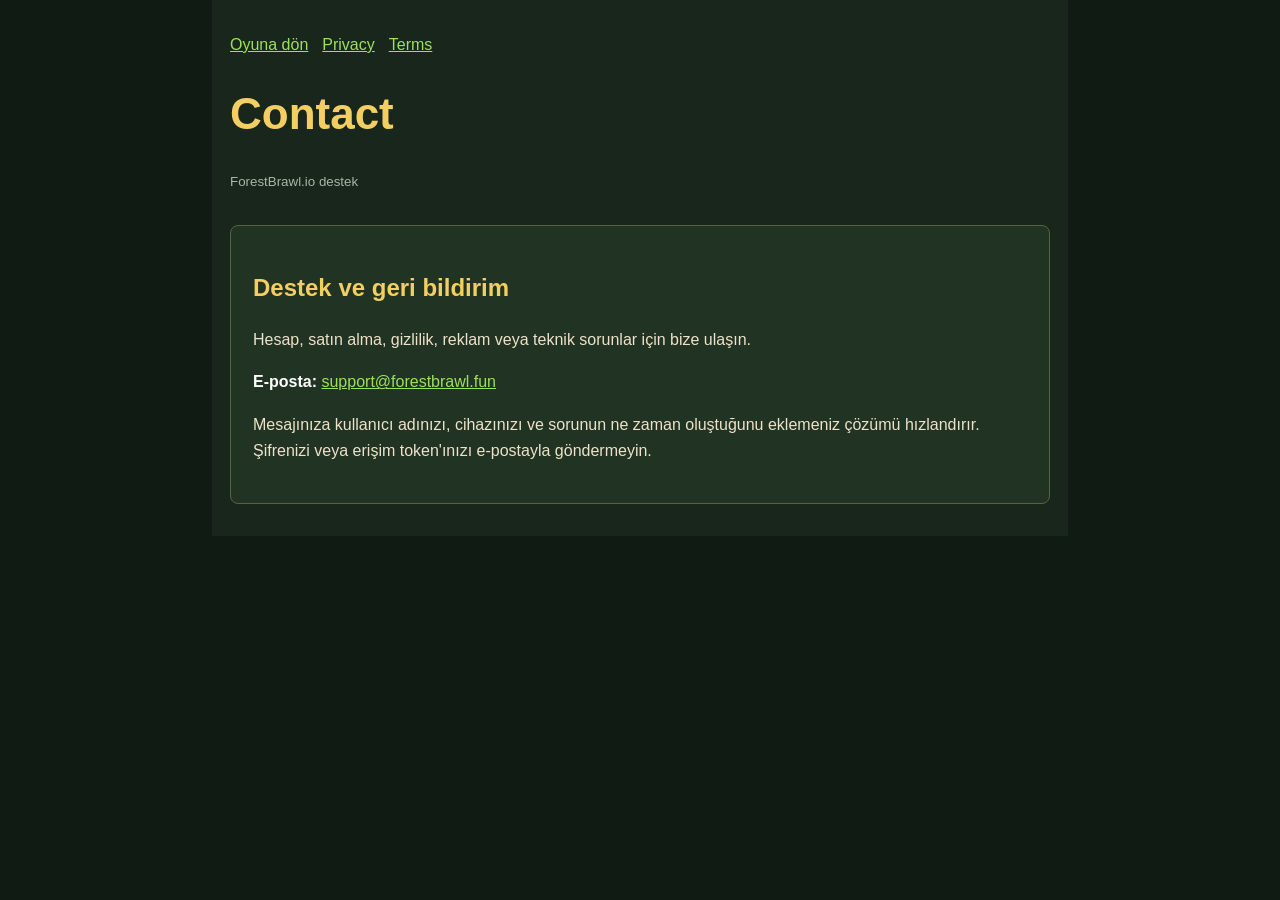
<file: game/contact.html>
<!doctype html>
<html lang="tr">
<head>
<meta charset="utf-8">
<meta name="viewport" content="width=device-width, initial-scale=1">
<title>Contact | ForestBrawl.io</title>
<style>
:root{color-scheme:dark;background:#101b14;color:#eee2ca;font-family:Arial,sans-serif}body{max-width:820px;margin:0 auto;padding:32px 18px;line-height:1.65;background:#18261b}h1,h2{color:#f3cf63}h1{font-size:clamp(28px,6vw,44px);line-height:1.1}a{color:#9be15d}nav{display:flex;gap:14px;flex-wrap:wrap;margin-bottom:32px}small{color:#a9b5a5}.contact{margin-top:30px;padding:22px;border:1px solid #526644;border-radius:8px;background:#213322}strong{color:#fff}
</style>
</head>
<body>
<nav><a href="/game/">Oyuna dön</a><a href="/game/privacy.html">Privacy</a><a href="/game/terms.html">Terms</a></nav>
<h1>Contact</h1>
<small>ForestBrawl.io destek</small>
<div class="contact">
<h2>Destek ve geri bildirim</h2>
<p>Hesap, satın alma, gizlilik, reklam veya teknik sorunlar için bize ulaşın.</p>
<p><strong>E-posta:</strong> <a href="mailto:support@forestbrawl.fun">support@forestbrawl.fun</a></p>
<p>Mesajınıza kullanıcı adınızı, cihazınızı ve sorunun ne zaman oluştuğunu eklemeniz çözümü hızlandırır. Şifrenizi veya erişim token'ınızı e-postayla göndermeyin.</p>
</div>
</body>
</html>
</file>
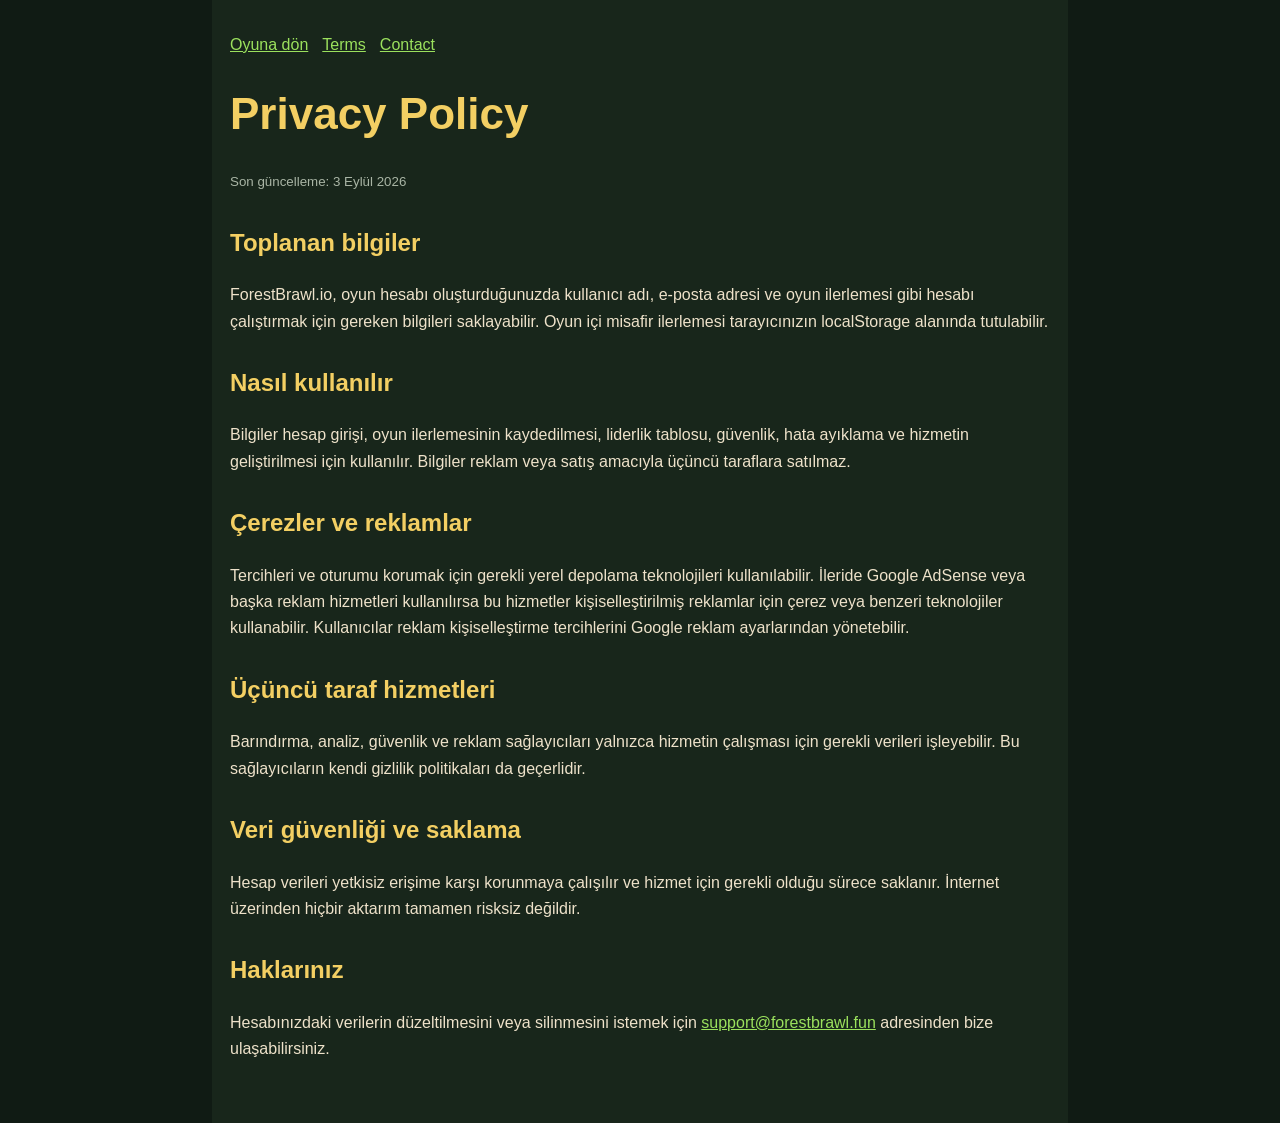
<file: game/privacy.html>
<!doctype html>
<html lang="tr">
<head>
<meta charset="utf-8">
<meta name="viewport" content="width=device-width, initial-scale=1">
<title>Privacy Policy | ForestBrawl.io</title>
<style>
:root{color-scheme:dark;background:#101b14;color:#eee2ca;font-family:Arial,sans-serif}body{max-width:820px;margin:0 auto;padding:32px 18px;line-height:1.65;background:#18261b}h1,h2{color:#f3cf63}h1{font-size:clamp(28px,6vw,44px);line-height:1.1}a{color:#9be15d}nav{display:flex;gap:14px;flex-wrap:wrap;margin-bottom:32px}small{color:#a9b5a5}section{margin:28px 0}strong{color:#fff}
</style>
</head>
<body>
<nav><a href="/game/">Oyuna dön</a><a href="/game/terms.html">Terms</a><a href="/game/contact.html">Contact</a></nav>
<h1>Privacy Policy</h1>
<small>Son güncelleme: 3 Eylül 2026</small>
<section><h2>Toplanan bilgiler</h2><p>ForestBrawl.io, oyun hesabı oluşturduğunuzda kullanıcı adı, e-posta adresi ve oyun ilerlemesi gibi hesabı çalıştırmak için gereken bilgileri saklayabilir. Oyun içi misafir ilerlemesi tarayıcınızın localStorage alanında tutulabilir.</p></section>
<section><h2>Nasıl kullanılır</h2><p>Bilgiler hesap girişi, oyun ilerlemesinin kaydedilmesi, liderlik tablosu, güvenlik, hata ayıklama ve hizmetin geliştirilmesi için kullanılır. Bilgiler reklam veya satış amacıyla üçüncü taraflara satılmaz.</p></section>
<section><h2>Çerezler ve reklamlar</h2><p>Tercihleri ve oturumu korumak için gerekli yerel depolama teknolojileri kullanılabilir. İleride Google AdSense veya başka reklam hizmetleri kullanılırsa bu hizmetler kişiselleştirilmiş reklamlar için çerez veya benzeri teknolojiler kullanabilir. Kullanıcılar reklam kişiselleştirme tercihlerini Google reklam ayarlarından yönetebilir.</p></section>
<section><h2>Üçüncü taraf hizmetleri</h2><p>Barındırma, analiz, güvenlik ve reklam sağlayıcıları yalnızca hizmetin çalışması için gerekli verileri işleyebilir. Bu sağlayıcıların kendi gizlilik politikaları da geçerlidir.</p></section>
<section><h2>Veri güvenliği ve saklama</h2><p>Hesap verileri yetkisiz erişime karşı korunmaya çalışılır ve hizmet için gerekli olduğu sürece saklanır. İnternet üzerinden hiçbir aktarım tamamen risksiz değildir.</p></section>
<section><h2>Haklarınız</h2><p>Hesabınızdaki verilerin düzeltilmesini veya silinmesini istemek için <a href="mailto:support@forestbrawl.fun">support@forestbrawl.fun</a> adresinden bize ulaşabilirsiniz.</p></section>
</body>
</html>
</file>
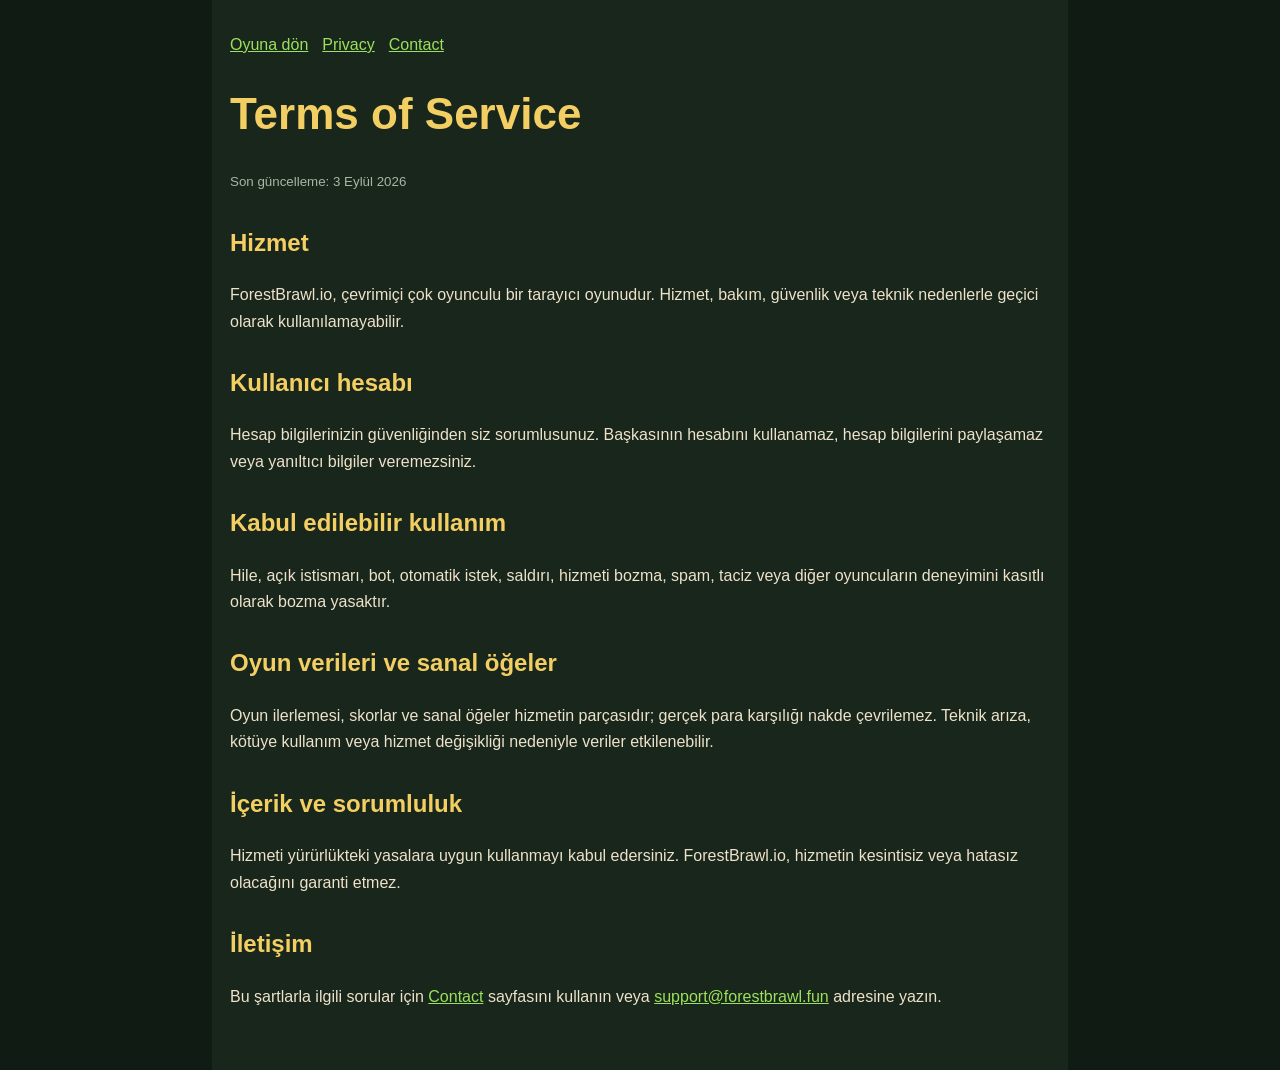
<file: game/terms.html>
<!doctype html>
<html lang="tr">
<head>
<meta charset="utf-8">
<meta name="viewport" content="width=device-width, initial-scale=1">
<title>Terms of Service | ForestBrawl.io</title>
<style>
:root{color-scheme:dark;background:#101b14;color:#eee2ca;font-family:Arial,sans-serif}body{max-width:820px;margin:0 auto;padding:32px 18px;line-height:1.65;background:#18261b}h1,h2{color:#f3cf63}h1{font-size:clamp(28px,6vw,44px);line-height:1.1}a{color:#9be15d}nav{display:flex;gap:14px;flex-wrap:wrap;margin-bottom:32px}small{color:#a9b5a5}section{margin:28px 0}strong{color:#fff}
</style>
</head>
<body>
<nav><a href="/game/">Oyuna dön</a><a href="/game/privacy.html">Privacy</a><a href="/game/contact.html">Contact</a></nav>
<h1>Terms of Service</h1>
<small>Son güncelleme: 3 Eylül 2026</small>
<section><h2>Hizmet</h2><p>ForestBrawl.io, çevrimiçi çok oyunculu bir tarayıcı oyunudur. Hizmet, bakım, güvenlik veya teknik nedenlerle geçici olarak kullanılamayabilir.</p></section>
<section><h2>Kullanıcı hesabı</h2><p>Hesap bilgilerinizin güvenliğinden siz sorumlusunuz. Başkasının hesabını kullanamaz, hesap bilgilerini paylaşamaz veya yanıltıcı bilgiler veremezsiniz.</p></section>
<section><h2>Kabul edilebilir kullanım</h2><p>Hile, açık istismarı, bot, otomatik istek, saldırı, hizmeti bozma, spam, taciz veya diğer oyuncuların deneyimini kasıtlı olarak bozma yasaktır.</p></section>
<section><h2>Oyun verileri ve sanal öğeler</h2><p>Oyun ilerlemesi, skorlar ve sanal öğeler hizmetin parçasıdır; gerçek para karşılığı nakde çevrilemez. Teknik arıza, kötüye kullanım veya hizmet değişikliği nedeniyle veriler etkilenebilir.</p></section>
<section><h2>İçerik ve sorumluluk</h2><p>Hizmeti yürürlükteki yasalara uygun kullanmayı kabul edersiniz. ForestBrawl.io, hizmetin kesintisiz veya hatasız olacağını garanti etmez.</p></section>
<section><h2>İletişim</h2><p>Bu şartlarla ilgili sorular için <a href="/game/contact.html">Contact</a> sayfasını kullanın veya <a href="mailto:support@forestbrawl.fun">support@forestbrawl.fun</a> adresine yazın.</p></section>
</body>
</html>
</file>
